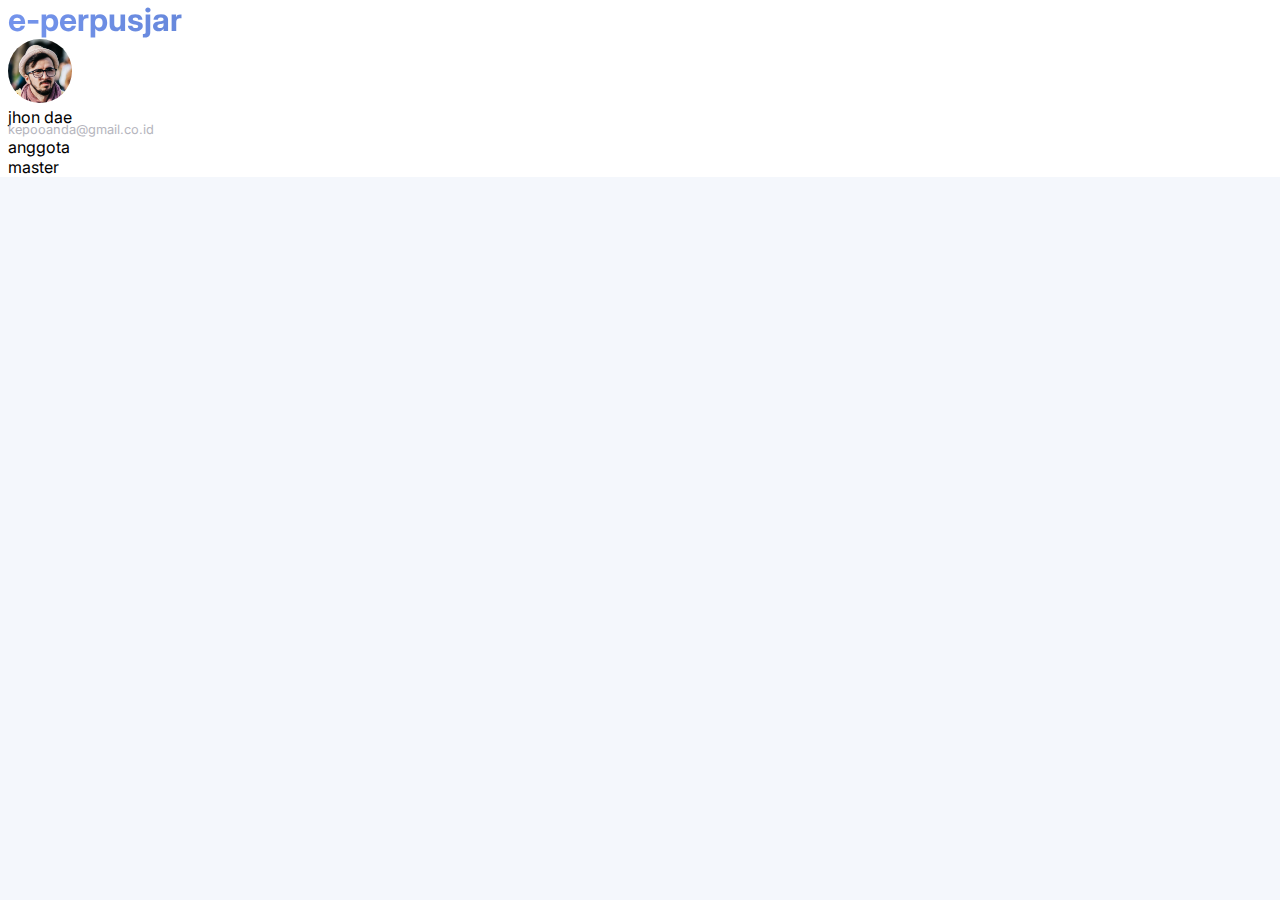
<file: index.html>
<!DOCTYPE html>
<html lang="en">
  <head>
    <meta charset="UTF-8" />
    <meta name="viewport" content="width=device-width, initial-scale=1.0" />
    <title>Dashboard</title>
    <!-- bootstraps style -->
    <link href="https://cdn.jsdelivr.net/npm/bootstrap@5.3.6/dist/css/bootstrap.min.css" rel="stylesheet" integrity="sha384-4Q6Gf2aSP4eDXB8Miphtr37CMZZQ5oXLH2yaXMJ2w8e2ZtHTl7GptT4jmndRuHDT" crossorigin="anonymous" />
    <!-- my style -->
    <link rel="stylesheet" href="style.css" />
  </head>
  <body>
    <!-- main start -->
    <main>
      <aside class="position-absolute top-0 start-0 bottom-0 py-3 shadow-sm d-flex flex-column">
        <!-- judul -->
        <div class="judul d-flex justify-content-start ps-2">
          <h1 class="fs-5 text-uppercase fw-semibold">e-perpusjar</h1>
        </div>
        <!-- profile -->
        <div class="profile-pengguna d-flex flex-column justify-content-center align-items-center">
          <img src="assets/img/default.jpeg" alt="profile" class="gambar">
          <p class="text-capitalize mb-0 fw-medium">jhon dae</p>
          <p class="mb-0">kepooanda@gmail.co.id</p>
          <p class="text-capitalize">anggota</p>
        </div>
        <!-- list -->
        <ul>
          <div class="section-title text-uppercase">master</div>
        </ul>
      </aside>
      
    </main>
    <!-- main end -->

    <script src="https://cdn.jsdelivr.net/npm/bootstrap@5.3.6/dist/js/bootstrap.bundle.min.js" integrity="sha384-j1CDi7MgGQ12Z7Qab0qlWQ/Qqz24Gc6BM0thvEMVjHnfYGF0rmFCozFSxQBxwHKO" crossorigin="anonymous"></script>
  </body>
</html>
</file>
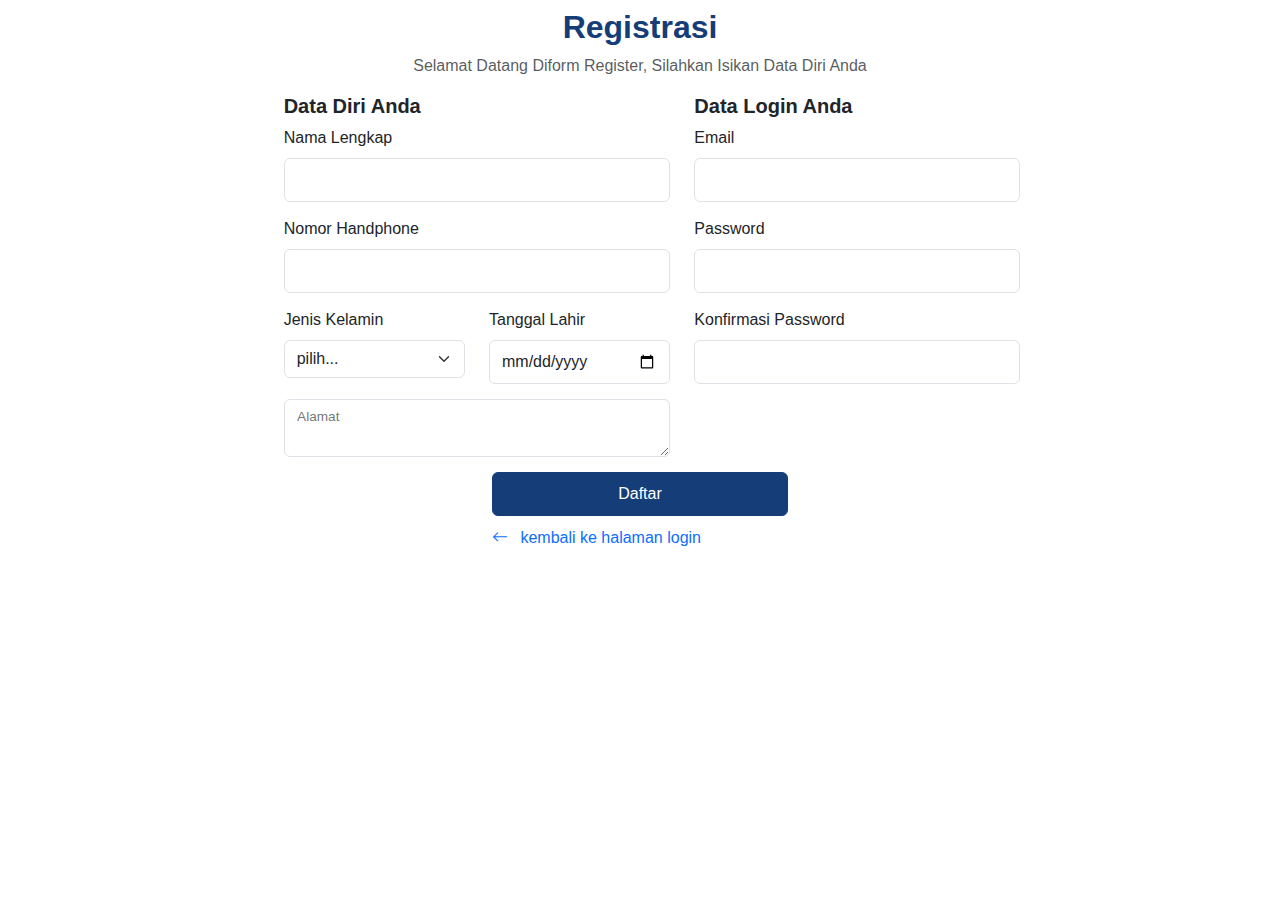
<file: form_login/register.html>
<!DOCTYPE html>
<html lang="en">
<head>
  <meta charset="UTF-8">  
  <meta name="viewport" content="width=device-width, initial-scale=1.0">  
  <title>Login Page</title>  
  <link href="https://cdn.jsdelivr.net/npm/bootstrap@5.3.0/dist/css/bootstrap.min.css" rel="stylesheet">  
  <!-- icons -->
  <link rel="stylesheet" href="https://cdn.jsdelivr.net/npm/bootstrap-icons@1.13.1/font/bootstrap-icons.min.css">
  <!-- my style -->
  <link rel="stylesheet" href="loginStyle.css">
  <link rel="stylesheet" href="registerStyle.css">
</head>
<body>  
  <div class="container-fluid login-container mt-2"> 
    <div class="row text-capitalize text-center">
      <h2><b>registrasi</b></h2>  
      <p class="text-muted">selamat datang diform register, silahkan isikan data diri anda</p>
    </div> 
    <div class="row justify-content-center g-5">  
      <div class="col-4">  
        <div class="text-capitalize d-flex flex-column justify-content-center"> 
          <h1 class="fs-5 fw-bold">data diri anda</h1>   
          <form class="text-capitalize">  
            <div>
              <label for="nama" class="form-label">nama lengkap</label>  
              <input type="text" class="form-control" id="nama" autocomplete="off" name="nama">
            </div>
            <div>
              <label for="nama" class="form-label">nomor handphone</label>  
              <input type="tel" class="form-control" id="nama" name="hp" autocomplete="off">
            </div>
            <div class="row">
              <div class="col">
                <label for="jk" class="form-label">jenis kelamin</label>
                <div class="input-group jenis-kelamin">
                  <select class="form-select" id="jk" name="jk">
                    <option selected>pilih...</option>
                    <option value="laki-laki">Laki-Laki</option>
                    <option value="perempuan">Perempuan</option>
                  </select>
                </div>
              </div>
              <div class="col">
                <label for="tgl-lahir" class="form-label">tanggal lahir</label>  
                <input type="date" class="form-control" id="tgl-lahir" autocomplete="off" name="tanggalLahir">
              </div>
            </div>
            <div class="form-floating">
              <textarea class="form-control" id="floatingTextarea" name="alamat"></textarea>
              <label for="floatingTextarea">Alamat</label>
            </div> 
        </div>  
      </div>  

      <div class="col-3 right-panel text-capitalize">  
        <h1 class="fs-5 fw-bold">data login anda</h1>
        <div>
          <label for="email" class="form-label">email</label>  
          <input type="email" class="form-control" id="email" autocomplete="off" name="email">
        </div>
        <div class="">
          <label for="password1" class="form-label">password</label>  
          <input type="password1" class="form-control" id="password1" autocomplete="off" name="password1">  
        </div>
        <div class="">
          <label for="password2" class="form-label">konfirmasi password</label>  
          <input type="password" class="form-control" id="password2" name="password2" autocomplete="off">  
        </div>
      </div>  
    </div>
    <div class="row justify-content-center">
      <div class="col-3">
        <button type="submit" class="btn btn-dark text-capitalize">daftar</button> 
        <a href="index.html" class="fw-medium text-decoration-none"><i class="bi bi-arrow-left me-2"></i> kembali ke halaman login</a> 
      </div>
    </div>
    </form> 
  </div>  
  
  <script src="https://cdn.jsdelivr.net/npm/bootstrap@5.3.0/dist/js/bootstrap.bundle.min.js"></script>  
</body>
</html>
</file>
<file: style.css>
@import url('https://fonts.googleapis.com/css2?family=Inter:ital,opsz,wght@0,14..32,100..900;1,14..32,100..900&display=swap');

:root {
  --clr-primary: #7494ec;
  --clr-navi: #153d77;
  --bg-body: #f4f7fc;
  --clr-gray: #b5b5bd;
  --bg-active: #E9ECEF;
  --clr-white: #ffffff;
}

* {
  list-style-type: none !important;
  text-decoration: none !important;
  padding: 0 !important;
  margin: 0 !important;
}
body {
  background: var(--bg-body) !important;
  font-family: "Inter", sans-serif !important;
}
main > aside {
  background: var(--clr-white) !important;
  min-width: 15.8rem !important;
  row-gap: 2rem !important;
  padding-inline: .5rem !important;
  overflow-y: auto !important;
  scrollbar-width: none !important;
  transition: .4s all;
}
main > aside > .judul > h1 {
  background: linear-gradient(to left, var(--clr-navi), var(--clr-primary)) !important;
  background-clip: text !important;
  -webkit-text-fill-color: transparent !important;
}

/** profile-pengguna start */
main > aside .profile-pengguna {
  color: var(--color-navi) !important;
}
main > aside .profile-pengguna img {
  width: 4rem !important;
  height: 4rem !important;
  border-radius: 100% !important;
}
main > aside .profile-pengguna p:nth-child(3) {
  font-size: .8rem !important;
  margin-top: -.3rem !important;
  color: var(--clr-gray) !important;
  text-decoration: none !important;
}

/*! list menu style */
main > aside ul .judul-list {
  display: flex !important;
  align-items: center !important;
  font-size: .8rem !important;
  font-weight: 300 !important;
  color: var(--clr-gray) !important;
  position: relative !important;
  width: 100%;
}
main > aside ul .judul-list::before {
  content: "" !important;
  display: inline-block !important;
  width: 7% !important;           
  height: .5px !important;
  background-color: #d0cfd1 !important;
  margin-right: 5px !important;
}
main > aside ul .judul-list::after {
  content: "" !important;
  flex: 1 !important;               
  height: .5px !important;
  background-color: #d0cfd1 !important;
  margin-left: 10px !important;
}
main > aside > ul {
  padding: 0 !important;
  row-gap: .5rem !important;
}
main > aside ul li > a {
  padding: .5rem .7rem !important;
  border-radius: .2rem !important;
  transition: .3s all !important;
}
main > aside ul li > a.aktif {
  background: var(--bg-active) !important; /** untuk hover*/
  color: var(--clr-navi) !important;
}
main > aside ul li > a:hover,
main > aside ul li > ul > a:hover {
  color: var(--clr-navi) !important;
}
main > aside ul li > a,
main > aside ul li > ul > a {
  color: var(--clr-gray) !important;
}
main > aside ul li > a > span {
  column-gap: .8rem !important;
}
main > aside ul li > a > span > i {
  color: var(--clr-navi) !important;
  font-size: 1.1rem !important;
}
main > aside ul li > a > i {
  font-size: .8rem !important;
}
/*todo: list sub-menu style */
main > aside ul li > ul {
  margin-left: 2rem !important;
}
main > aside ul li > ul#sub-menu {
  display: none; /** sub-menu hidden */ 
}
main > aside ul li > ul > a {
  display: flex !important;
  padding: .5rem .7rem !important;
  font-size: .9rem !important;
  margin-bottom: -.5rem !important;
  transition: .3s all !important;
}
main > aside ul li > ul > a.aktif {
  color: var(--clr-navi) !important;
}
</file>
<file: form_login/loginStyle.css>
body, html {  
  height: 100%;  
  margin: 0;  
  font-family: 'Segoe UI', Tahoma, Geneva, Verdana, sans-serif;  
}
h2 {
  color: #153d77 !important;
}
button.btn-dark {
  background-color: #153d77;
  border-color: #153d77;
  transition: .5s all;
}
button.btn-dark:hover {
  background-color: #7494ec;
  border-color: #7494ec;
}
button.btn-outline-secondary {
  transition: .5s all;
}
button.btn-outline-secondary:hover {
  border-color: #7494ec;
  background-color: #7494ec !important;
}

.login-container {  
  min-height: 100vh;  
}

.left-panel {  
  background-color: #f8f9fa;  
  padding: 60px 30px;  
  height: 100%;  
}

.form-wrapper {  
  max-width: 400px;  
  width: 100%;  
}

.right-panel {  
  padding: 0;  
  position: relative;  
}

.carousel-item img {  
  object-fit: cover;  
  height: 100vh;  
  width: 100%;  
}

.caption-overlay {  
  position: absolute;  
  bottom: 30px;  
  left: 30px;  
  color: white;  
  font-size: 24px;  
  font-weight: 600;  
  z-index: 10;  
}

.form-control {  
  margin-bottom: 15px;  
  height: 44px;  
}

.btn-dark, .btn-outline-secondary {  
  height: 44px;  
  width: 100%;  
}

.btn-dark {  
  margin-bottom: 10px;  
}

.text-end a {  
  font-size: 0.9rem;  
}

.text-muted a {  
  font-weight: 600;
}
.text-muted a:hover {  
  text-decoration: underline !important;
}
</file>
<file: form_login/registerStyle.css>
body, html {  
  height: 100%;  
  margin: 0;  
  font-family: 'Segoe UI', Tahoma, Geneva, Verdana, sans-serif;  
}
body {
  overflow: hidden;
}
.login-container {  
  min-height: 100vh;  
}
.carousel-item img {  
  object-fit: cover;  
  height: 100vh;  
  width: 100%;  
}
</file>
